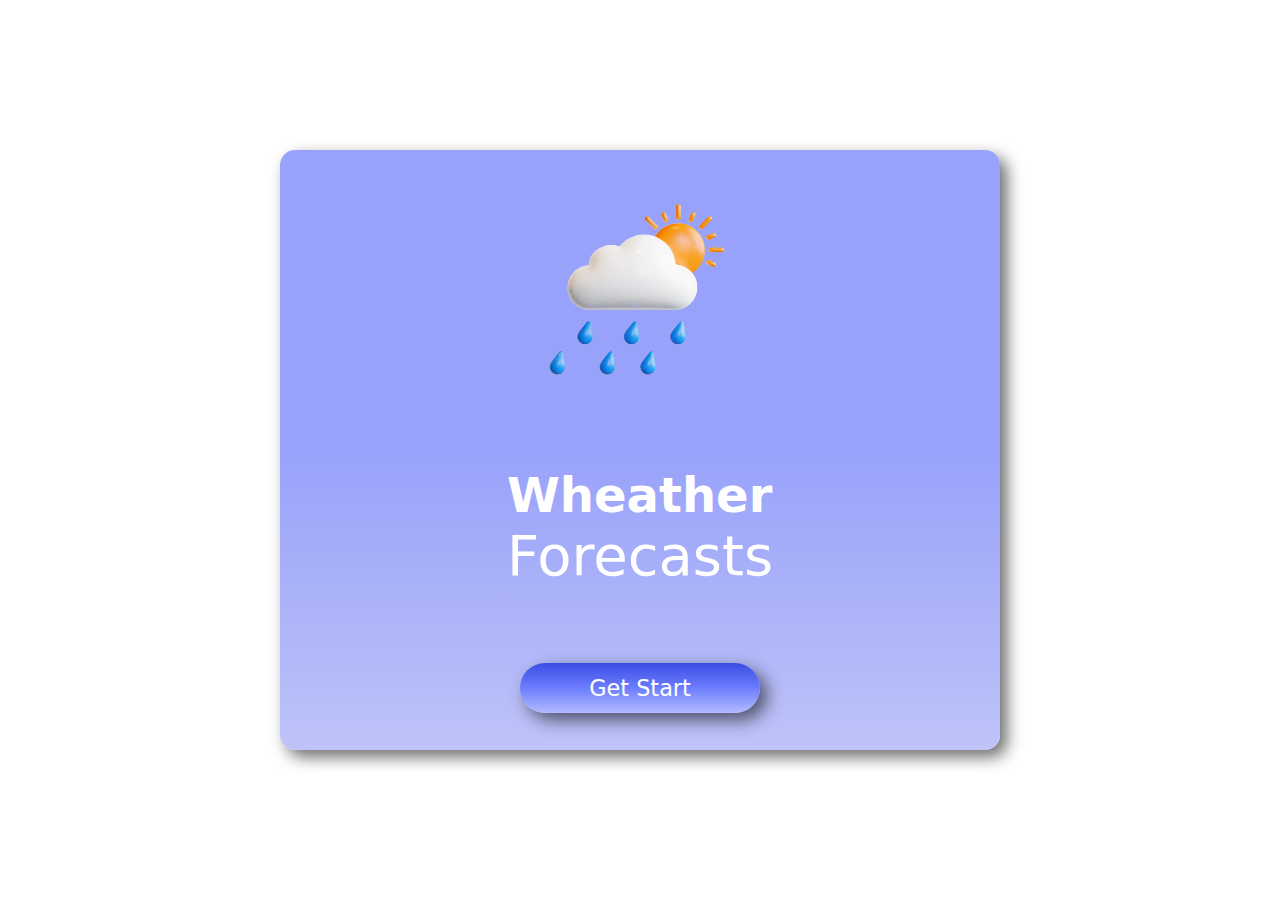
<file: index.html>
<!DOCTYPE html>
<html lang="en">

<head>
    <meta charset="UTF-8">
    <meta name="viewport" content="width=device-width, initial-scale=1.0">
    <title>Wheather-Forcast - Let's Start</title>
    <link rel="shortcut icon" href="favicons/android-chrome-192x192.png" type="image/x-icon">
    <link rel="stylesheet" href="style.css">
</head>

<body>
    <!-- main-container  -->
    <div class="main">
        <!-- container-for-items  -->
        <div class="container">


            <!-- container-for-image  -->
            <div class="image-container">
                <img src="image/wheather-forcast.png" alt="Wheather-Forcast">
            </div>



            <!-- container for text  -->
            <div class="text-container">
                <span>Wheather</span>
                <span>Forecasts</span>
            </div>


            <!-- container for button -->

            <div class="btn-container">
                    <a href="Home/home.html"><div class="btn">
                        Get Start
                    </div></a>
                

            </div><!--button container close-->

        </div><!--item container close-->

    </div><!--main container close-->
</body>

</html>
</file>
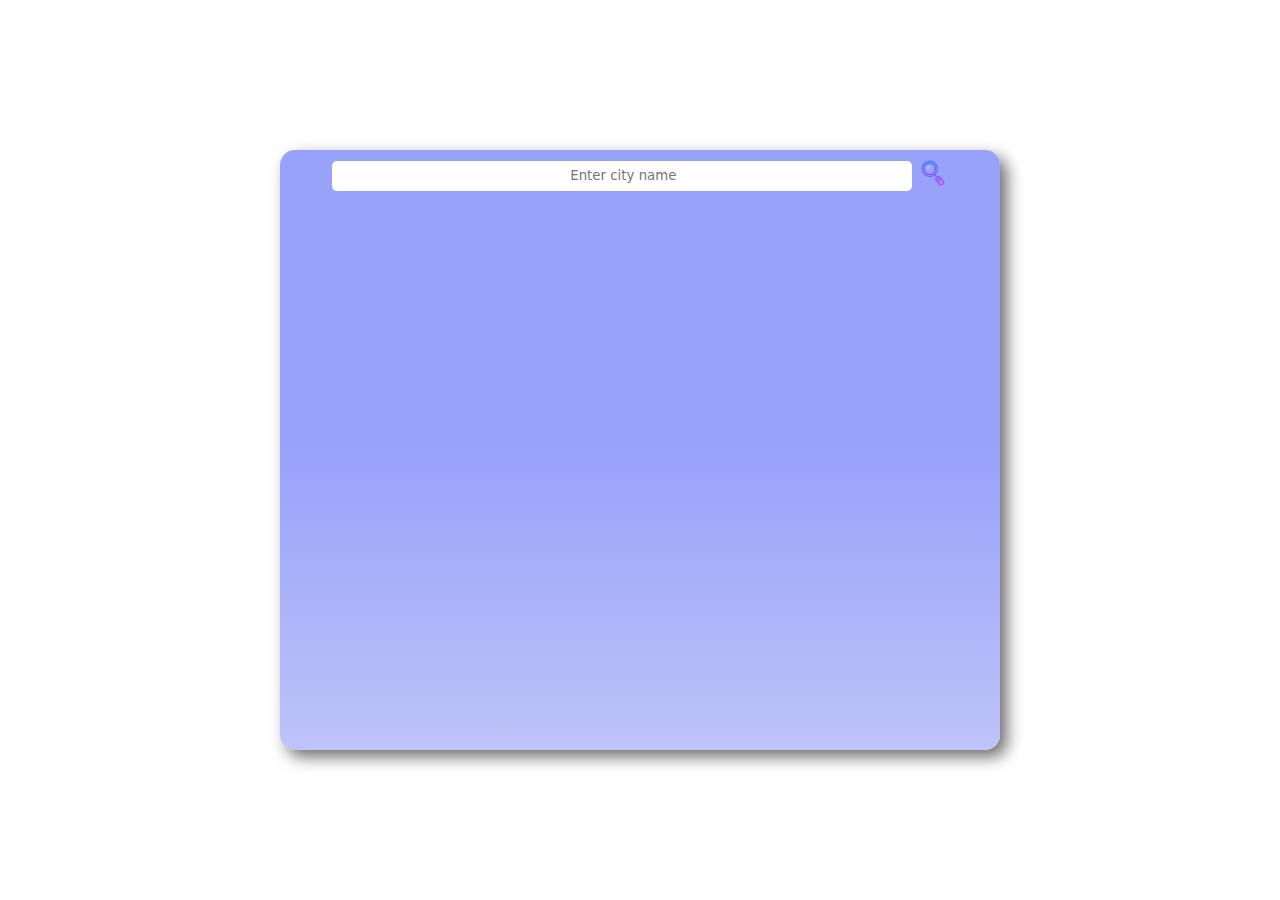
<file: Home/home.html>
<!DOCTYPE html>
<html lang="en">

<head>
    <meta charset="UTF-8">
    <meta name="viewport" content="width=device-width, initial-scale=1.0">
    <title>Wheather - Home</title>
    <link rel="shortcut icon" href="favicons/android-chrome-192x192.png" type="image/x-icon">
    <link rel="stylesheet" href="home.css
    ">
</head>

<body>
    <!-- main-container  -->
    <div class="main">
        <!-- container-for-items  -->
        <div class="container">
            <!-- container for search bar  -->
            <div class="search">
                <input type="text" placeholder="Enter city name " spellcheck="false">

                <img src="image/search-icon.png" alt="search-icon">


            </div>
            <!-- for erro if user write wrong city name -->
            <div class="error">
                invalid city name
            </div>
            <!-- wheather container wheather image ,temp. and city name -->
            <div class="wheather">
                <div class="img ">
                    <img src="image/sun_2698213.png" class="wheather-icon" alt="wheather-icon">
                </div>
                <h1 class="temp">24°C</h1>
                <h2 class="city">New York</h2>
            </div>
            <!-- details container for other details  -->
            <div class="details">
                <div class="item ">
                    <img src="image/river.png" alt="humidity">
                    <p class="humidity">50%</p>
                    <p>Humidity</p>

                </div>
                <div class="item ">
                    <img src="image/wind-turbine.png" alt="humidity">
                    <p class="wind">5 km/h</p>
                    <p>Wind Speed</p>

                </div>



            </div>
        </div><!--item container close-->

    </div><!--main container close-->
    <script src="script.js"></script>
</body>

</html>
</file>
<file: style.css>
*{
    margin: 0;
    padding: 0;
    box-sizing: border-box;
    font-family: system-ui, -apple-system, BlinkMacSystemFont, 'Segoe UI', Roboto, Oxygen, Ubuntu, Cantarell, 'Open Sans', 'Helvetica Neue', sans-serif;
}

html , body{
    width: 100%;
    height: 100%;
}
/* main container  */
.main{
    display: flex;
    justify-content: center;
    align-items: center;
    width: 100%;
    height: 100%;

    
    
}


/* container for all  items  */
.container{
    width: 720px;
    height: 600px;
    display: flex;
    flex-direction: column;
    justify-content: space-around;
    align-items: center;
    background-image: linear-gradient(#98A2FA,#98A2FA,#bec3f8);
    border-radius: 15px;
    box-shadow: 7px 7px 16px  rgba(0, 0, 0, 0.578);

}

/* container for image   */
.image-container img{
    width: 200px;
  

}


/* container for text  */
.text-container{
    display: flex;
    flex-direction: column;
}
.text-container :nth-child(1){

    font-size: 3rem;
    color: #fff;
    font-weight: 700;
}
.text-container :nth-child(2){

    font-size: 3.5rem;
    font-weight: 400;
    color: #fff;
}

/* container for button  */
.btn{
    display: flex;
    justify-content: center;
    align-items: center;
    background-image: linear-gradient(#3A4DE4,#6c7dfe,#b4bbff);
    width: 240px;
    height: 50px;
    border-radius: 100px;
    box-shadow: 7px 7px 17px  rgba(0, 0, 0, 0.578);
    
}
.btn:hover{
    background: #3A4DE4;
}
.btn-container  a {
    color: #fff;
    font-size: 1.4rem;
    font-weight: 370;
    text-decoration: none;
    
}



/* Responsive for small devices  */
@media (max-width:750px) {
    .main{
        height: 100%;
        padding: 15px;
        
    }
    .container{
        width: 100%;
        height: 100%;
    }
    
}
</file>
<file: Home/home.css>
*{
    margin: 0;
    padding: 0;
    box-sizing: border-box;
    font-family: system-ui, -apple-system, BlinkMacSystemFont, 'Segoe UI', Roboto, Oxygen, Ubuntu, Cantarell, 'Open Sans', 'Helvetica Neue', sans-serif;
}

html , body{
    width: 100%;
    height: 100%;
}
/* main container  */
.main{
    display: flex;
    justify-content: center;
    align-items: center;
    width: 100%;
    height: 100%;

    
    
}

/* container for all  items  */
.container{
    width: 720px;
    height: 600px;
    display: flex;
    flex-direction: column;
    justify-content: space-between;
    align-items: center;
    
    background-image: linear-gradient(#98A2FA,#98A2FA,#bec3f8);
    border-radius: 15px;
    box-shadow: 7px 7px 16px  rgba(0, 0, 0, 0.578);

}
/* for search bar  input */
.search input{
    padding-left: 6px;
    width: 580px;
    height: 30px;
    outline: none;
    border: 0px;
    border-radius: 5px;
   
}
input::placeholder
{
    text-align: center;
}
input:focus {
    text-align: left; 
    padding-left: 6px;
}

 /* for search bar img  */
.search img{
    position: relative;
    width: 30px;
    top: 8px;
    
}
.search img:active{
    box-shadow: 2px 2px 5px black;
    border-radius: 50%;
    background-color: #1188ff;
}
/* for wheather image and city name and temperature */
.wheather{
    display: flex;
    flex-wrap: wrap;
    justify-content: center;
    align-items: center;
}

.wheather img{
    width: 250px;
}
/* this for temperature */
.wheather h1{
    margin: 20px;
    color: #157ce3e6;
    font-size: 4rem;
    -webkit-text-stroke:2px rgba(0, 60, 255, 0.954);
    text-shadow: 3px 3px 4px rgb(0, 5, 9);

} 
/* this is for city name */
.wheather h2{
    color: #1188ff;
    font-weight: 500;
    font-size: 3rem;
    -webkit-text-stroke:2px rgba(0, 60, 255, 0.954);
    text-shadow: 3px 3px 3px rgb(0, 0, 0);
}
/* all other details and images  */
.details{
    display: flex;
    gap: 20px;
}

.item{
    color: rgb(17, 82, 92);
    display: flex;
    justify-content: center;
    align-items: center;
    gap: 10px;
}
.item img{
    width: 80px;
}
.item p{
    font-size: 1.9rem;
}

/* for hide the details  */

.wheather ,.details{
    display: none;
}
.error{
    position: absolute;
    bottom: 595px;
    margin-right: 480px;
    color: red;
    display: none;

}

/* Responsive for small devices  */
@media (max-width:750px) {
    .main{
        height: 100%;
        padding: 15px;
        
    }
    .container{
        width: 100%;
        height: 100%;
    }
    /* search bar input  */
    .search input{
        width: 65vw;
    }
    /* other details  */
    .details{
        flex-direction: column
        ;
        margin-left: 30px;
    }
     .item1  {
        margin-right: 80px;
    }
    .item p{
        font-size: 2rem;
    }
    /* for error message  */
    .error{
        position: absolute;
        top: 60px;
        margin-right: 45vw;
        color: red;
        display: none;
    
    }
}
</file>
